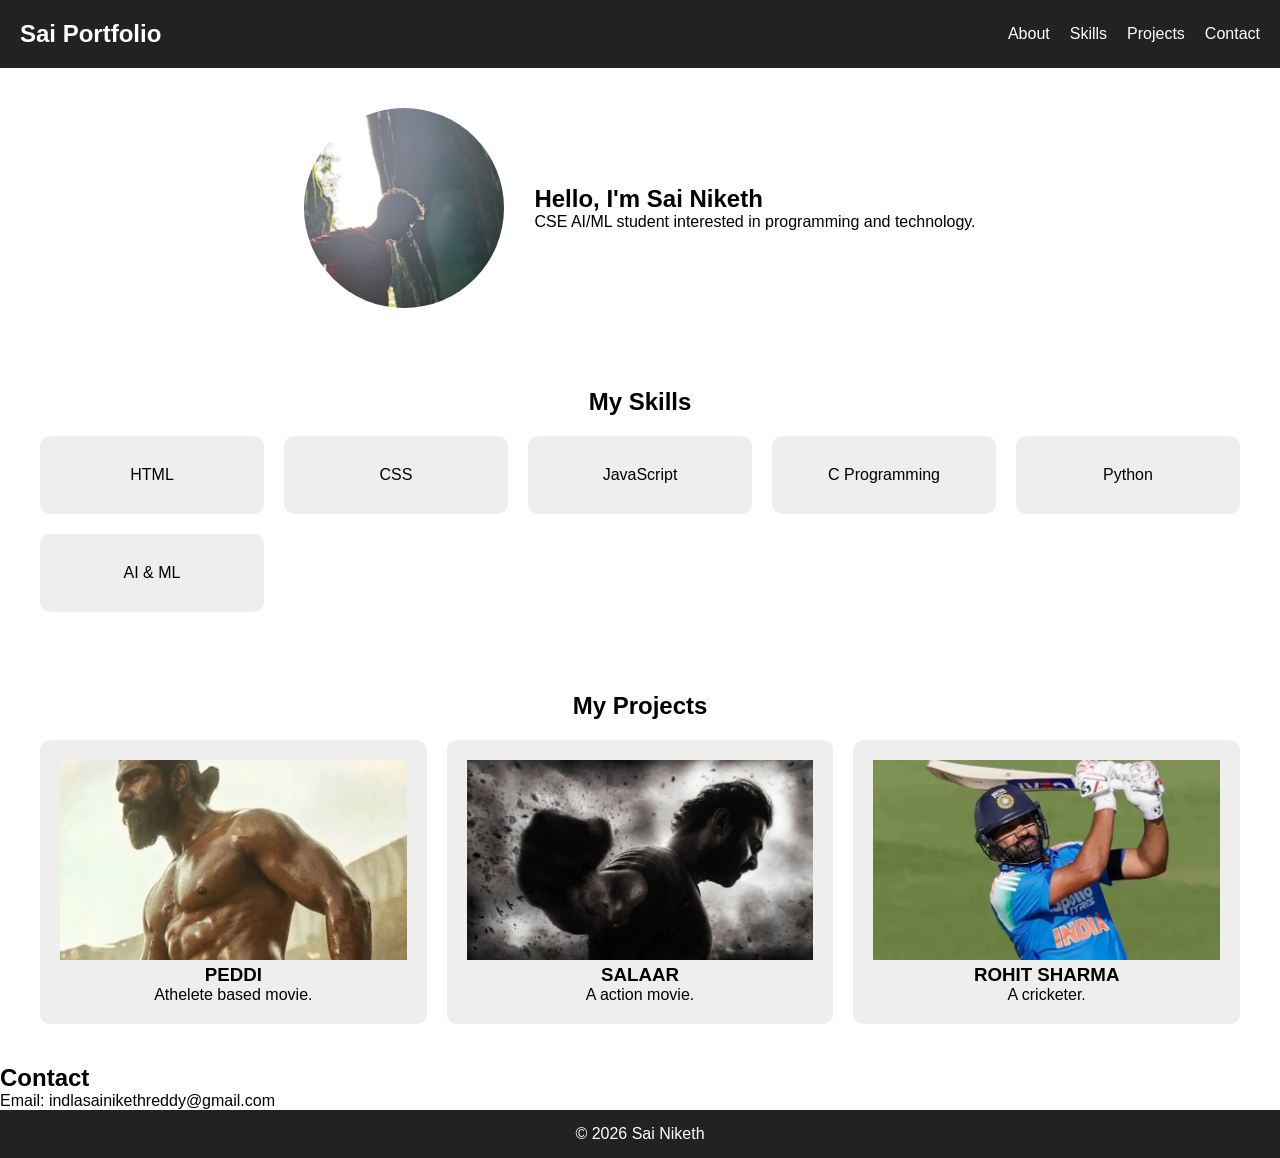
<file: index.html>
<!DOCTYPE html>
<html>

<head>
    <title>Sai Niketh Portfolio</title>
    <link rel="stylesheet" href="style.css">
</head>

<body>

<header>

    <nav>
        <h2>Sai Portfolio</h2>

        <ul>
            <li><a href="#about">About</a></li>
            <li><a href="#skills">Skills</a></li>
            <li><a href="#projects">Projects</a></li>
            <li><a href="#contact">Contact</a></li>
        </ul>

    </nav>

</header>


<section id="about">

    <img src="Sai Niketh.jpeg">

    <div>
        <h1>Hello, I'm Sai Niketh</h1>

        <p>
            CSE AI/ML student interested in programming
            and technology.
        </p>
    </div>

</section>



<section id="skills">

<h2>My Skills</h2>

<div class="skills-container">

    <div>HTML</div>
    <div>CSS</div>
    <div>JavaScript</div>
    <div>C Programming</div>
    <div>Python</div>
    <div>AI & ML</div>

</div>

</section>




<section id="projects">

<h2>My Projects</h2>

<div class="projects-container">


<div class="card">

<img src="project1.jpeg">

<h3>PEDDI</h3>

<p>
Athelete based movie.
</p>

</div>



<div class="card">

<img src="project2.jpeg">

<h3>SALAAR</h3>

<p>
A action movie.
</p>

</div>




<div class="card">

<img src="project3.jpeg">

<h3>ROHIT SHARMA</h3>

<p>
A cricketer.
</p>

</div>


</div>

</section>



<section id="contact">

<h2>Contact</h2>

<p>Email: indlasainikethreddy@gmail.com</p>

</section>



<footer>

<p>© 2026 Sai Niketh</p>

</footer>


</body>

</html>
</file>
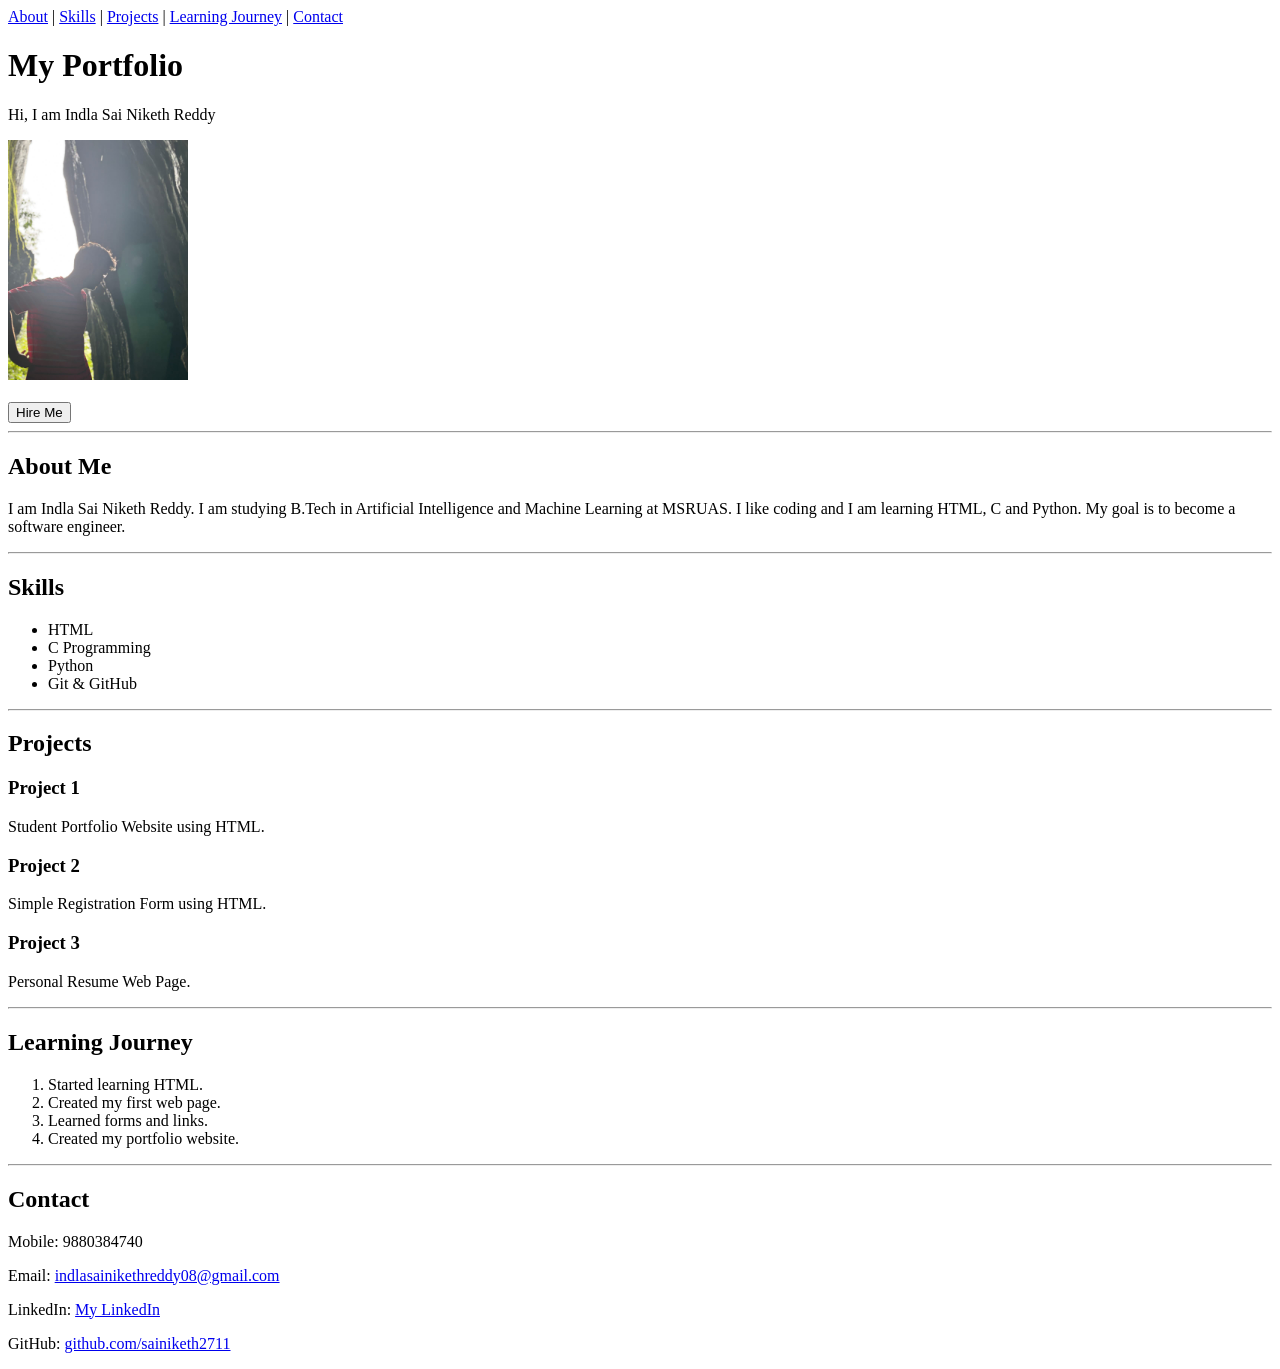
<file: assignment1.html>
<!DOCTYPE html>
<html lang="en">
<head>
    <meta charset="UTF-8">
    <meta name="viewport" content="width=device-width, initial-scale=1.0">
    <title>Sai Niketh Portfolio</title>
</head>

<body>

<header>

<nav>
    <a href="#about">About</a> |
    <a href="#skills">Skills</a> |
    <a href="#projects">Projects</a> |
    <a href="#learning">Learning Journey</a> |
    <a href="#contact">Contact</a>
</nav>

<h1>My Portfolio</h1>

<p>Hi, I am Indla Sai Niketh Reddy</p>

<img src="Sai Niketh.jpeg" alt="My Photo" width="180">

<br><br>

<button>Hire Me</button>

</header>

<hr>

<section id="about">

<h2>About Me</h2>

<p>
I am Indla Sai Niketh Reddy. I am studying B.Tech in Artificial Intelligence
and Machine Learning at MSRUAS. I like coding and I am learning HTML, C and Python.
My goal is to become a software engineer.
</p>

</section>

<hr>

<section id="skills">

<h2>Skills</h2>

<ul>
    <li>HTML</li>
    <li>C Programming</li>
    <li>Python</li>
    <li>Git & GitHub</li>
</ul>

</section>

<hr>

<section id="projects">

<h2>Projects</h2>

<h3>Project 1</h3>
<p>Student Portfolio Website using HTML.</p>

<h3>Project 2</h3>
<p>Simple Registration Form using HTML.</p>

<h3>Project 3</h3>
<p>Personal Resume Web Page.</p>

</section>

<hr>

<section id="learning">

<h2>Learning Journey</h2>

<ol>
    <li>Started learning HTML.</li>
    <li>Created my first web page.</li>
    <li>Learned forms and links.</li>
    <li>Created my portfolio website.</li>
</ol>

</section>

<hr>

<section id="contact">

<h2>Contact</h2>

<p>Mobile: 9880384740</p>

<p>Email:
<a href="mailto:indlasainikethreddy08@gmail.com">
indlasainikethreddy08@gmail.com
</a>
</p>

<p>LinkedIn:
<a href="https://www.linkedin.com/in/indla-sai-niketh-reddy-122530411">
My LinkedIn
</a>
</p>

<p>GitHub:
<a href="https://github.com/sainiketh2711">
github.com/sainiketh2711
</a>
</p>

</section>

</body>
</html>
</file>
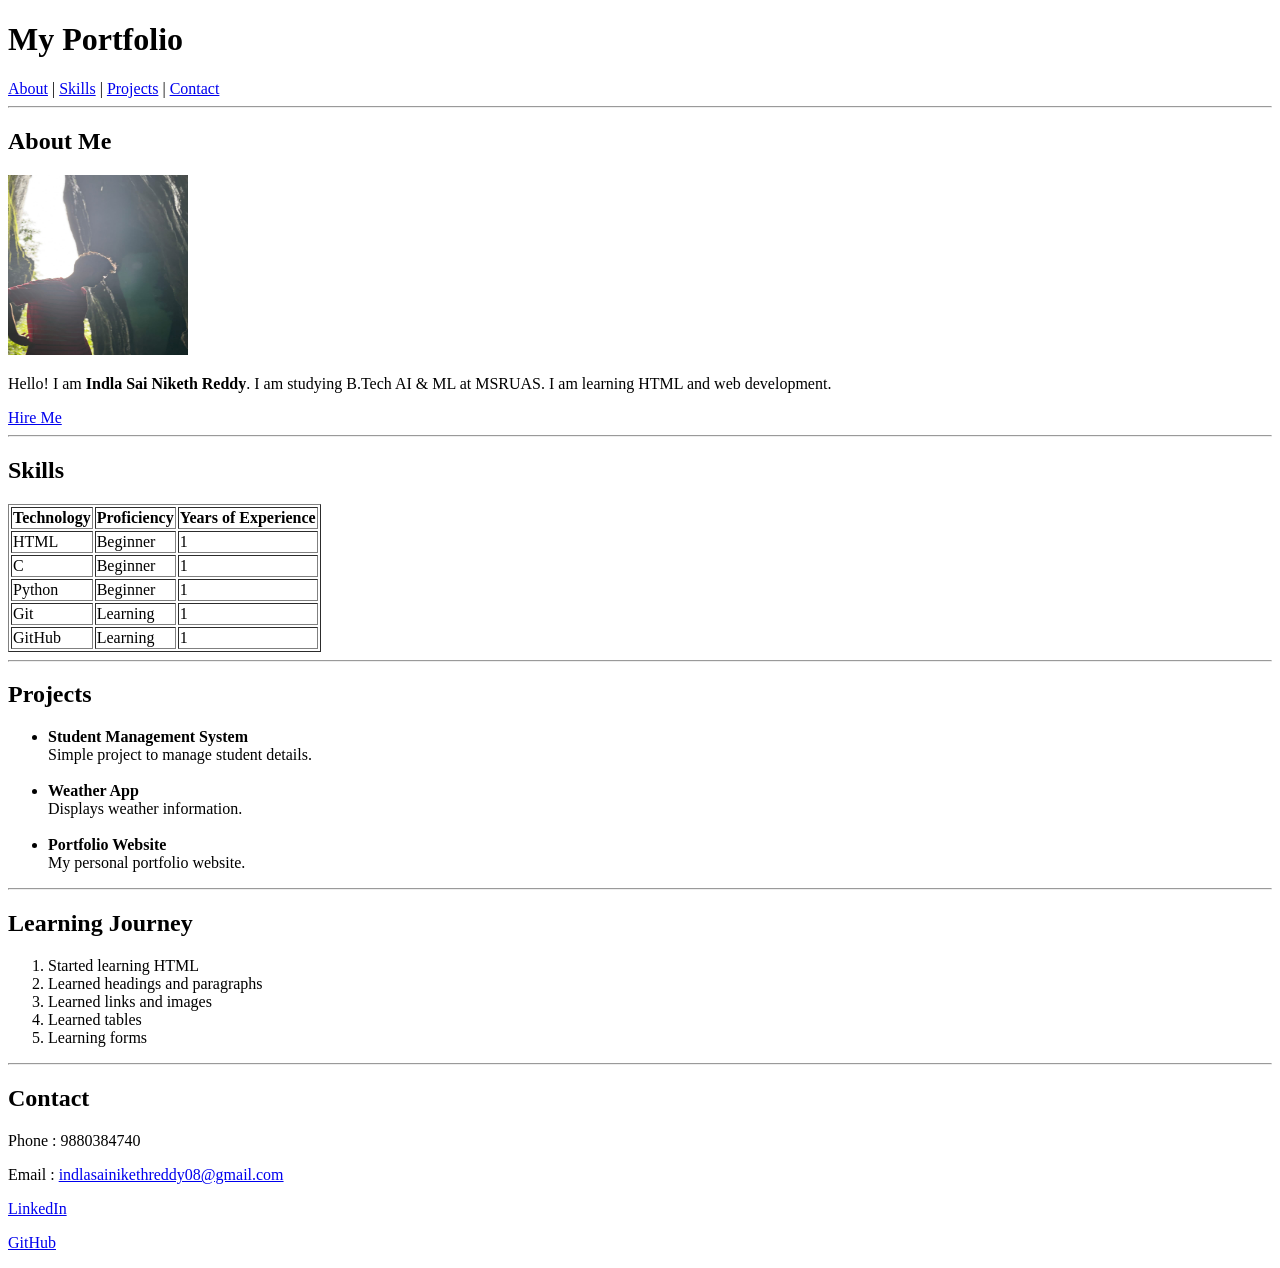
<file: assignment2.html>
<!DOCTYPE html>
<html lang="en">
<head>
    <meta charset="UTF-8">
    <meta name="viewport" content="width=device-width, initial-scale=1.0">
    <title>My Portfolio</title>
</head>

<body>

<header>

<h1>My Portfolio</h1>

<nav>
    <a href="#about">About</a> |
    <a href="#skills">Skills</a> |
    <a href="#projects">Projects</a> |
    <a href="#contact">Contact</a>
</nav>

</header>

<hr>

<section id="about">

<h2>About Me</h2>

<img src="Sai Niketh.jpeg" width="180" height="180">

<p>
Hello! I am <b>Indla Sai Niketh Reddy</b>.
I am studying B.Tech AI & ML at MSRUAS.
I am learning HTML and web development.
</p>

<a href="#contact">Hire Me</a>

</section>

<hr>

<section id="skills">

<h2>Skills</h2>

<table border="1">

<tr>
<th>Technology</th>
<th>Proficiency</th>
<th>Years of Experience</th>
</tr>

<tr>
<td>HTML</td>
<td>Beginner</td>
<td>1</td>
</tr>

<tr>
<td>C</td>
<td>Beginner</td>
<td>1</td>
</tr>

<tr>
<td>Python</td>
<td>Beginner</td>
<td>1</td>
</tr>

<tr>
<td>Git</td>
<td>Learning</td>
<td>1</td>
</tr>

<tr>
<td>GitHub</td>
<td>Learning</td>
<td>1</td>
</tr>

</table>

</section>

<hr>

<section id="projects">

<h2>Projects</h2>

<ul>

<li>
<b>Student Management System</b><br>
Simple project to manage student details.
</li>

<br>

<li>
<b>Weather App</b><br>
Displays weather information.
</li>

<br>

<li>
<b>Portfolio Website</b><br>
My personal portfolio website.
</li>

</ul>

</section>

<hr>

<section>

<h2>Learning Journey</h2>

<ol>
<li>Started learning HTML</li>
<li>Learned headings and paragraphs</li>
<li>Learned links and images</li>
<li>Learned tables</li>
<li>Learning forms</li>
</ol>

</section>

<hr>

<section id="contact">

<h2>Contact</h2>

<p>Phone : 9880384740</p>

<p>Email :
<a href="mailto:indlasainikethreddy08@gmail.com">
indlasainikethreddy08@gmail.com
</a>
</p>

<p>
<a href="https://www.linkedin.com/in/indla-sai-niketh-reddy-122530411" target="_blank">
LinkedIn
</a>
</p>

<p>
<a href="https://github.com/sainiketh2711" target="_blank">
GitHub
</a>
</p>

</section>

</body>
</html>
</file>
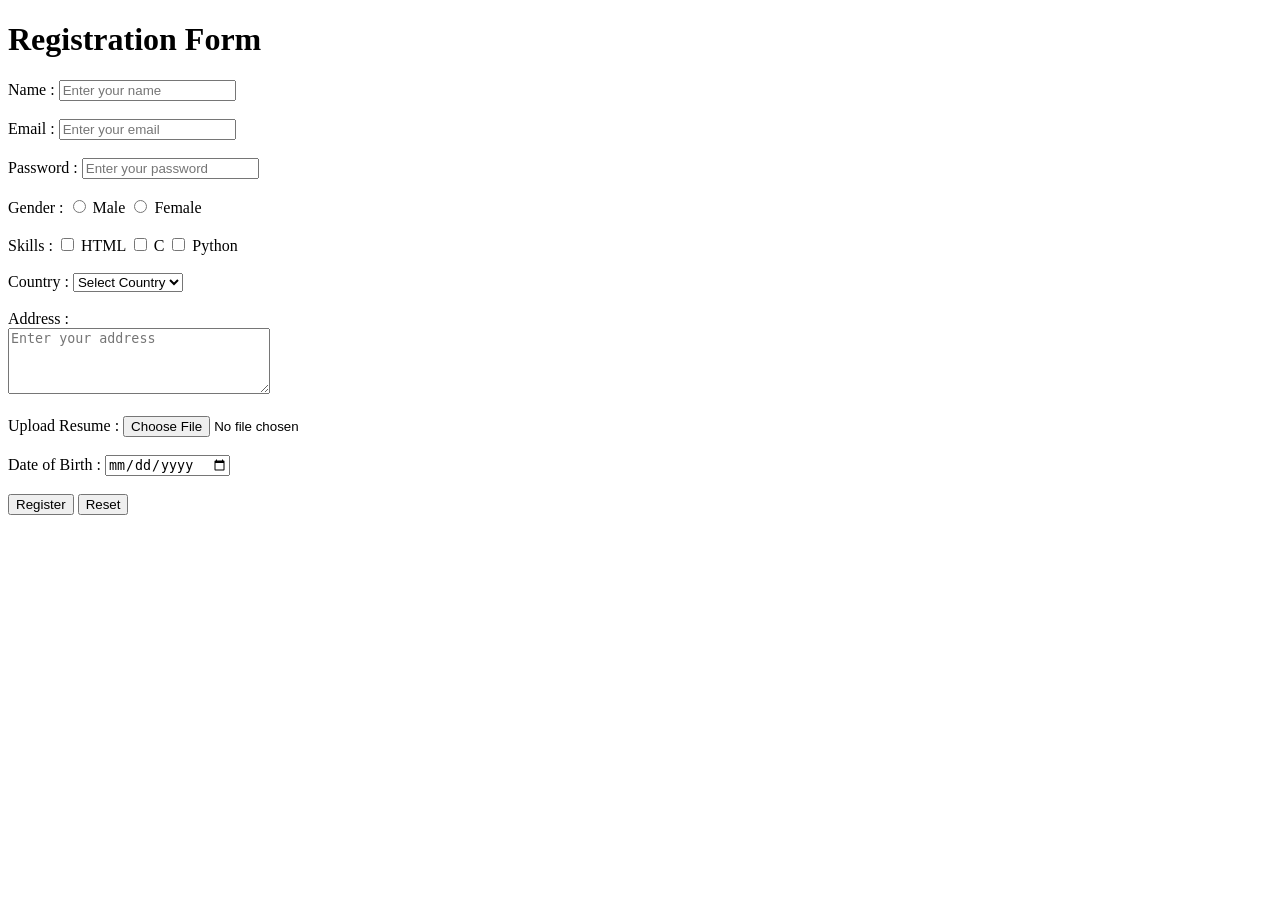
<file: assignment21.html>
<!DOCTYPE html>
<html lang="en">

<head>
    <meta charset="UTF-8">
    <meta name="viewport" content="width=device-width, initial-scale=1.0">
    <title>Registration Form</title>
</head>

<body>

<h1>Registration Form</h1>

<form>

<label>Name :</label>
<input type="text" placeholder="Enter your name">
<br><br>

<label>Email :</label>
<input type="email" placeholder="Enter your email">
<br><br>

<label>Password :</label>
<input type="password" placeholder="Enter your password">
<br><br>

<label>Gender :</label>

<input type="radio" name="gender"> Male
<input type="radio" name="gender"> Female

<br><br>

<label>Skills :</label>

<input type="checkbox"> HTML
<input type="checkbox"> C
<input type="checkbox"> Python

<br><br>

<label>Country :</label>

<select>
    <option>Select Country</option>
    <option>India</option>
    <option>USA</option>
    <option>UK</option>
</select>

<br><br>

<label>Address :</label>
<br>
<textarea rows="4" cols="30" placeholder="Enter your address"></textarea>

<br><br>

<label>Upload Resume :</label>
<input type="file">

<br><br>

<label>Date of Birth :</label>
<input type="date">

<br><br>

<input type="submit" value="Register">
<input type="reset" value="Reset">

</form>

</body>

</html>
</file>
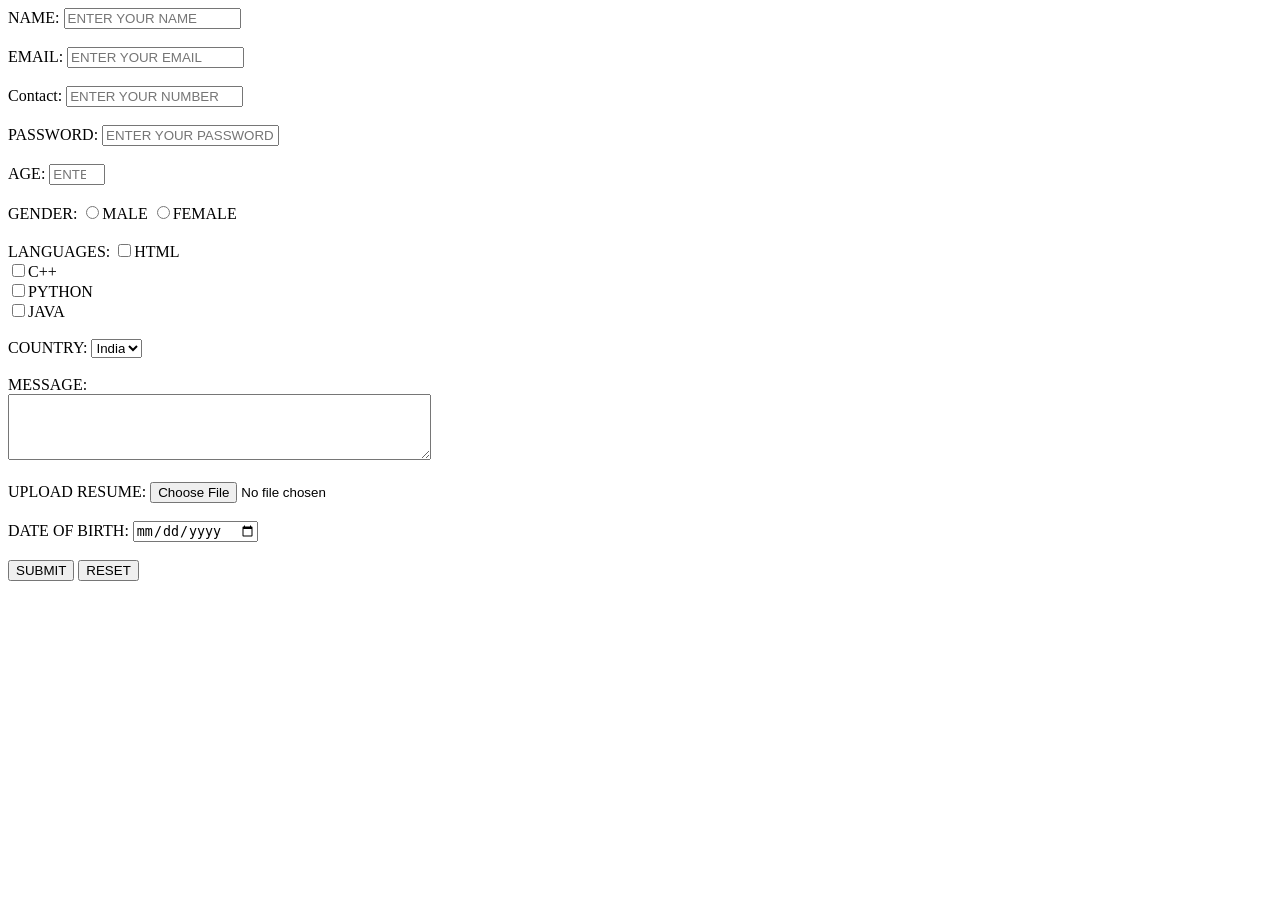
<file: hitler.html>
<!DOCTYPE html>
<html lang="en">
<head>
    <meta charset="UTF-8">
    <meta name="viewport" content="width=device-width, initial-scale=1.0">
    <title>Document</title>
</head>
<body>
    <form action="">
        <label for="fullname">NAME:</label>
        <input type="text" placeholder="ENTER YOUR NAME" name="fullname" id="fullname" required><br><br>

        <label for="email">EMAIL:</label>
        <input type="email" placeholder="ENTER YOUR EMAIL" name="email" id="email"><br><br>

        <label for="ph number">Contact:</label>
        <input type="number" placeholder="ENTER YOUR NUMBER" maxlength="10" name="ph number" id=""><br><br>

        <!-- password-->
        <label for="psw">PASSWORD:</label>
        <input type="password" placeholder="ENTER YOUR PASSWORD" minlength="8" name="psw" id="psw"><br><br>
        
        <!-- number input-->
        <label for="age">AGE:</label>
        <input type="number" placeholder="ENTER YOUR AGE" min="18" max="120" name="age" id="age"><br><br>  

        <!-- radio buttons-->
        <label for="gender">GENDER:</label>
        <input type="radio" name="gender" value="male" id="male">MALE   
        <input type="radio" name="gender" value="female" id="female">FEMALE <br><br>

        <!-- checkbox-->
        <label for="languages">LANGUAGES:</label>
        <input type="checkbox" name="languages" value="HTML" id="HTML">HTML<br>
        <input type="checkbox" name="languages" value="C++" id="C++">C++<br>
        <input type="checkbox" name="languages" value="PYTHON" id="PYTHON">PYTHON<br>
        <input type="checkbox" name="languages" value="JAVA" id="JAVA">JAVA <br><br>

        <!-- dropdown -->
        <label for="country">COUNTRY:</label>
        <select name="country" id="country">
            <option value="india">India</option>
            <option value="usa">USA</option>
            <option value="uk">UK</option>
        </select><br><br>

        <!-- text area -->
        <label for="message">MESSAGE:</label><br>
        <textarea name="message" id="message" rows="4" cols="50"></textarea><br><br>

        <!-- file upload -->
        <label for="resume">UPLOAD RESUME:</label>
        <input type="file" name="resume" id="resume"><br><br>

        <!-- date picker -->
        <label for="dob">DATE OF BIRTH:</label>
        <input type="date" name="dob" id="dob"><br><br>

        <!-- button-->
        <button type="submit" value="SUBMIT">SUBMIT</button>
        <button type="reset" value="RESET">RESET</button>
    </form>
</body>
</html>
</file>
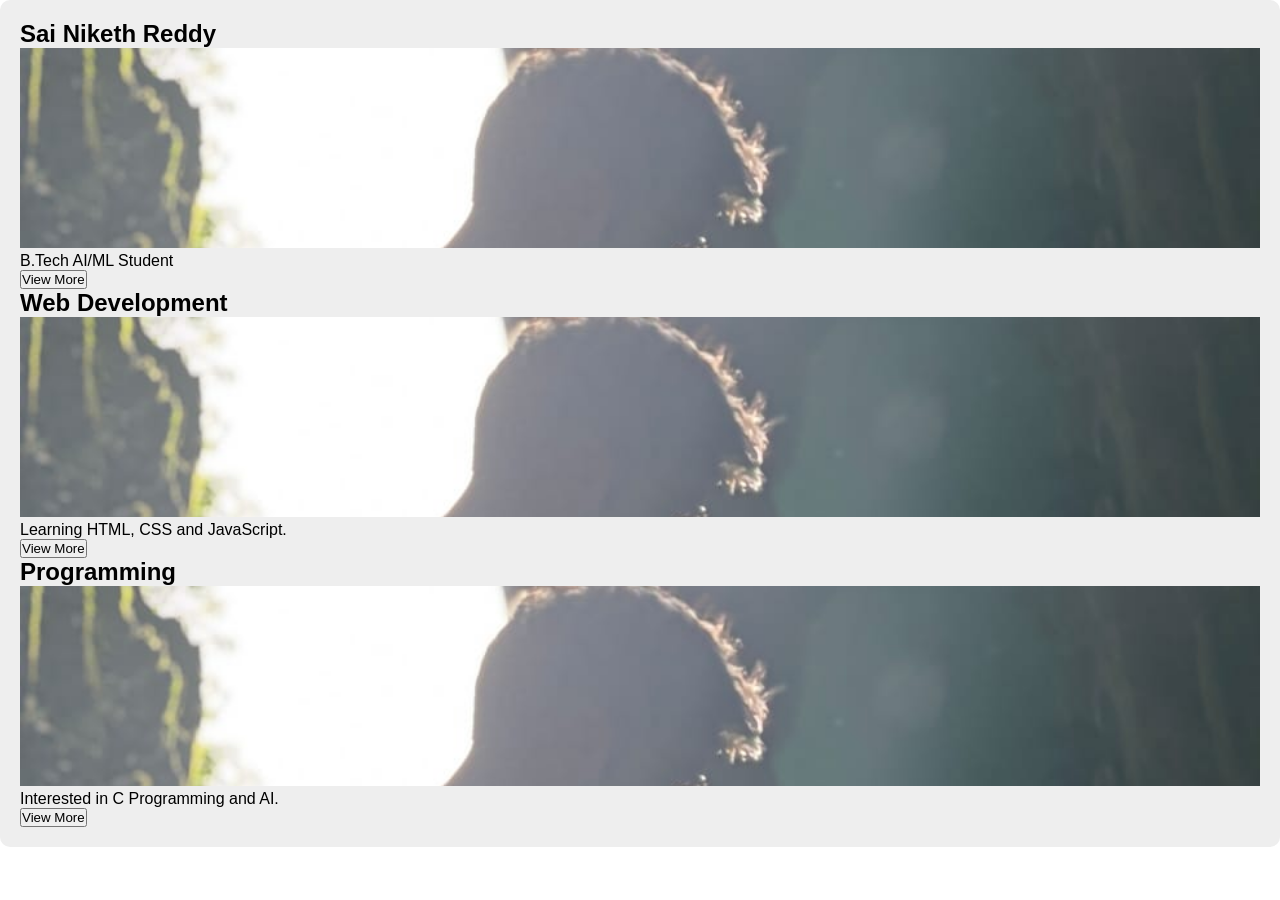
<file: iindex.html>
<!DOCTYPE html>
<html lang="en">
<head>
    <meta charset="UTF-8">
    <meta name="viewport" content="width=device-width, initial-scale=1.0">
    <title>Flex Card</title>
    <link rel="stylesheet" href="style.css">
</head>

<body>

    <div class="card">

        <div class="box">
            <h2>Sai Niketh Reddy</h2>

            <img src="Sai Niketh.jpeg" alt="Sai Niketh Reddy" width="250">

            <p>B.Tech AI/ML Student</p>

            <button>View More</button>
        </div>

        <div class="box">
            <h2>Web Development</h2>

            <img src="Sai Niketh.jpeg" alt="Web Development" width="250">

            <p>Learning HTML, CSS and JavaScript.</p>

            <button>View More</button>
        </div>

        <div class="box">
            <h2>Programming</h2>

            <img src="Sai Niketh.jpeg" alt="Programming" width="250">

            <p>Interested in C Programming and AI.</p>

            <button>View More</button>
        </div>

    </div>

</body>
</html>
</file>
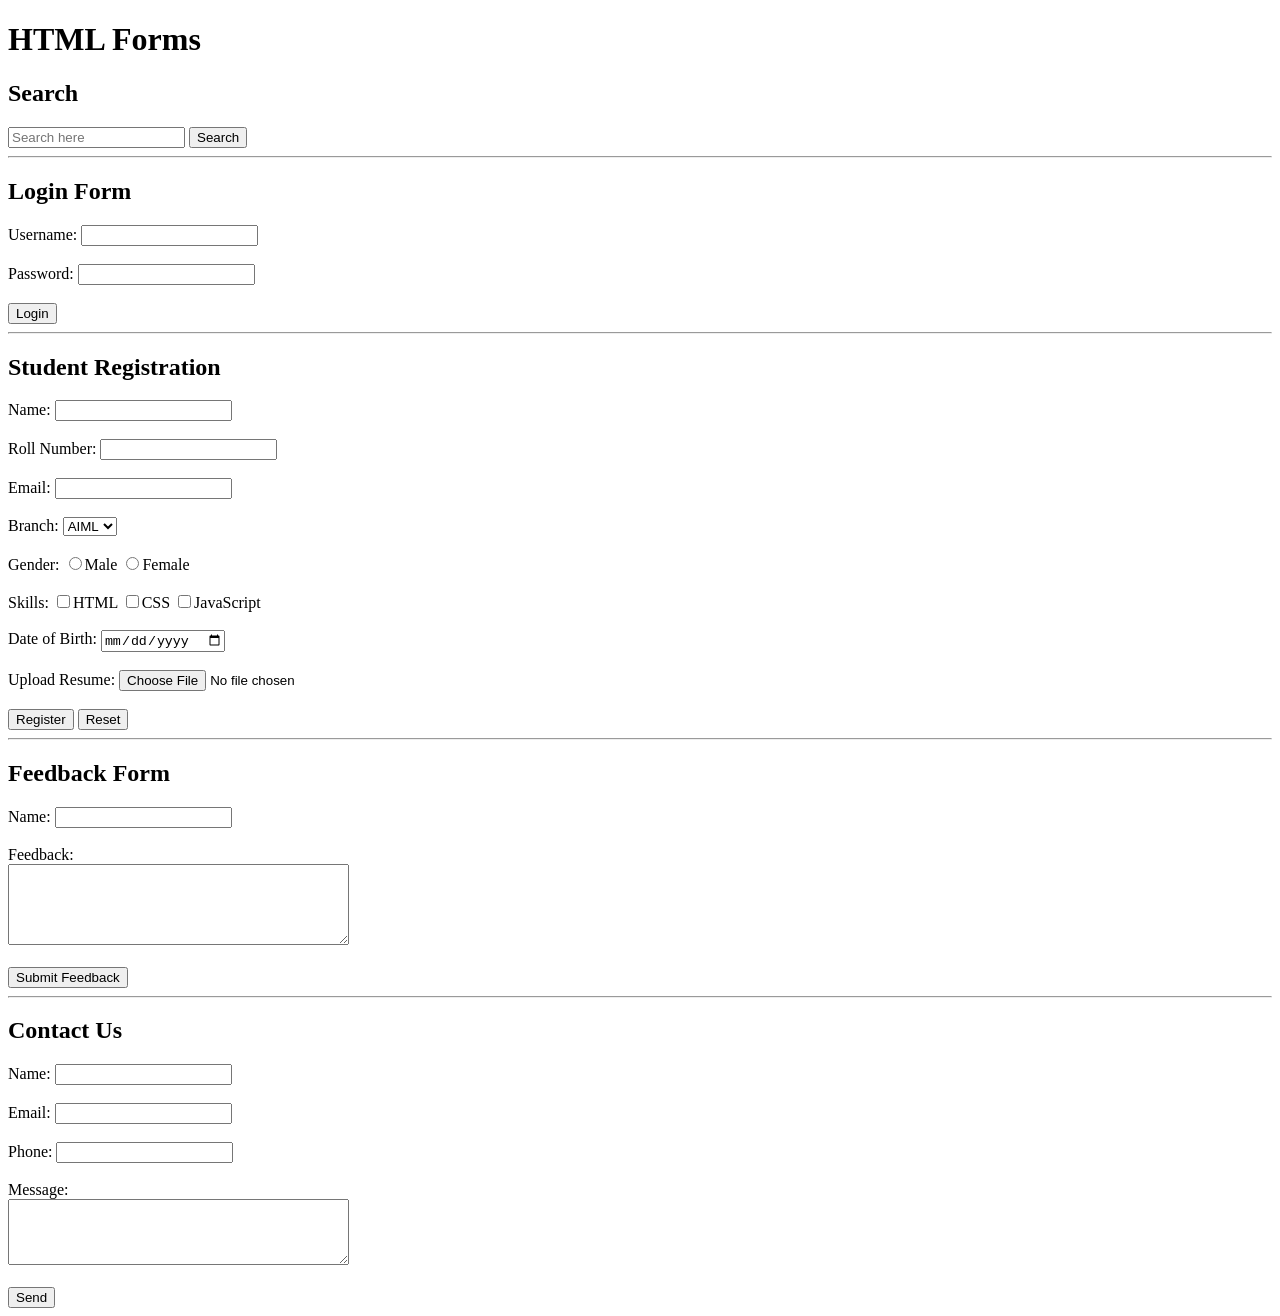
<file: modi.html>
<!DOCTYPE html>
<html lang="en">
<head>
    <meta charset="UTF-8">
    <title>All HTML Forms</title>
</head>
<body>

    <h1>HTML Forms</h1>

    <!-- Search Bar -->
    <h2>Search</h2>
    <input type="search" placeholder="Search here">
    <button>Search</button>

    <hr>

    <!-- Login Form -->
    <h2>Login Form</h2>
    <form>
        Username:
        <input type="text"><br><br>

        Password:
        <input type="password"><br><br>

        <button type="submit">Login</button>
    </form>

    <hr>

    <!-- Student Registration -->
    <h2>Student Registration</h2>
    <form>
        Name:
        <input type="text"><br><br>

        Roll Number:
        <input type="number"><br><br>

        Email:
        <input type="email"><br><br>

        Branch:
        <select>
            <option>AIML</option>
            <option>CSE</option>
            <option>ECE</option>
            <option>EEE</option>
        </select><br><br>

        Gender:
        <input type="radio" name="gender">Male
        <input type="radio" name="gender">Female<br><br>

        Skills:
        <input type="checkbox">HTML
        <input type="checkbox">CSS
        <input type="checkbox">JavaScript<br><br>

        Date of Birth:
        <input type="date"><br><br>

        Upload Resume:
        <input type="file"><br><br>

        <button type="submit">Register</button>
        <button type="reset">Reset</button>
    </form>

    <hr>

    <!-- Feedback Form -->
    <h2>Feedback Form</h2>
    <form>
        Name:
        <input type="text"><br><br>

        Feedback:<br>
        <textarea rows="5" cols="40"></textarea><br><br>

        <button type="submit">Submit Feedback</button>
    </form>

    <hr>

    <!-- Contact Form -->
    <h2>Contact Us</h2>
    <form>
        Name:
        <input type="text"><br><br>

        Email:
        <input type="email"><br><br>

        Phone:
        <input type="tel"><br><br>

        Message:<br>
        <textarea rows="4" cols="40"></textarea><br><br>

        <button type="submit">Send</button>
    </form>

</body>
</html>
</file>
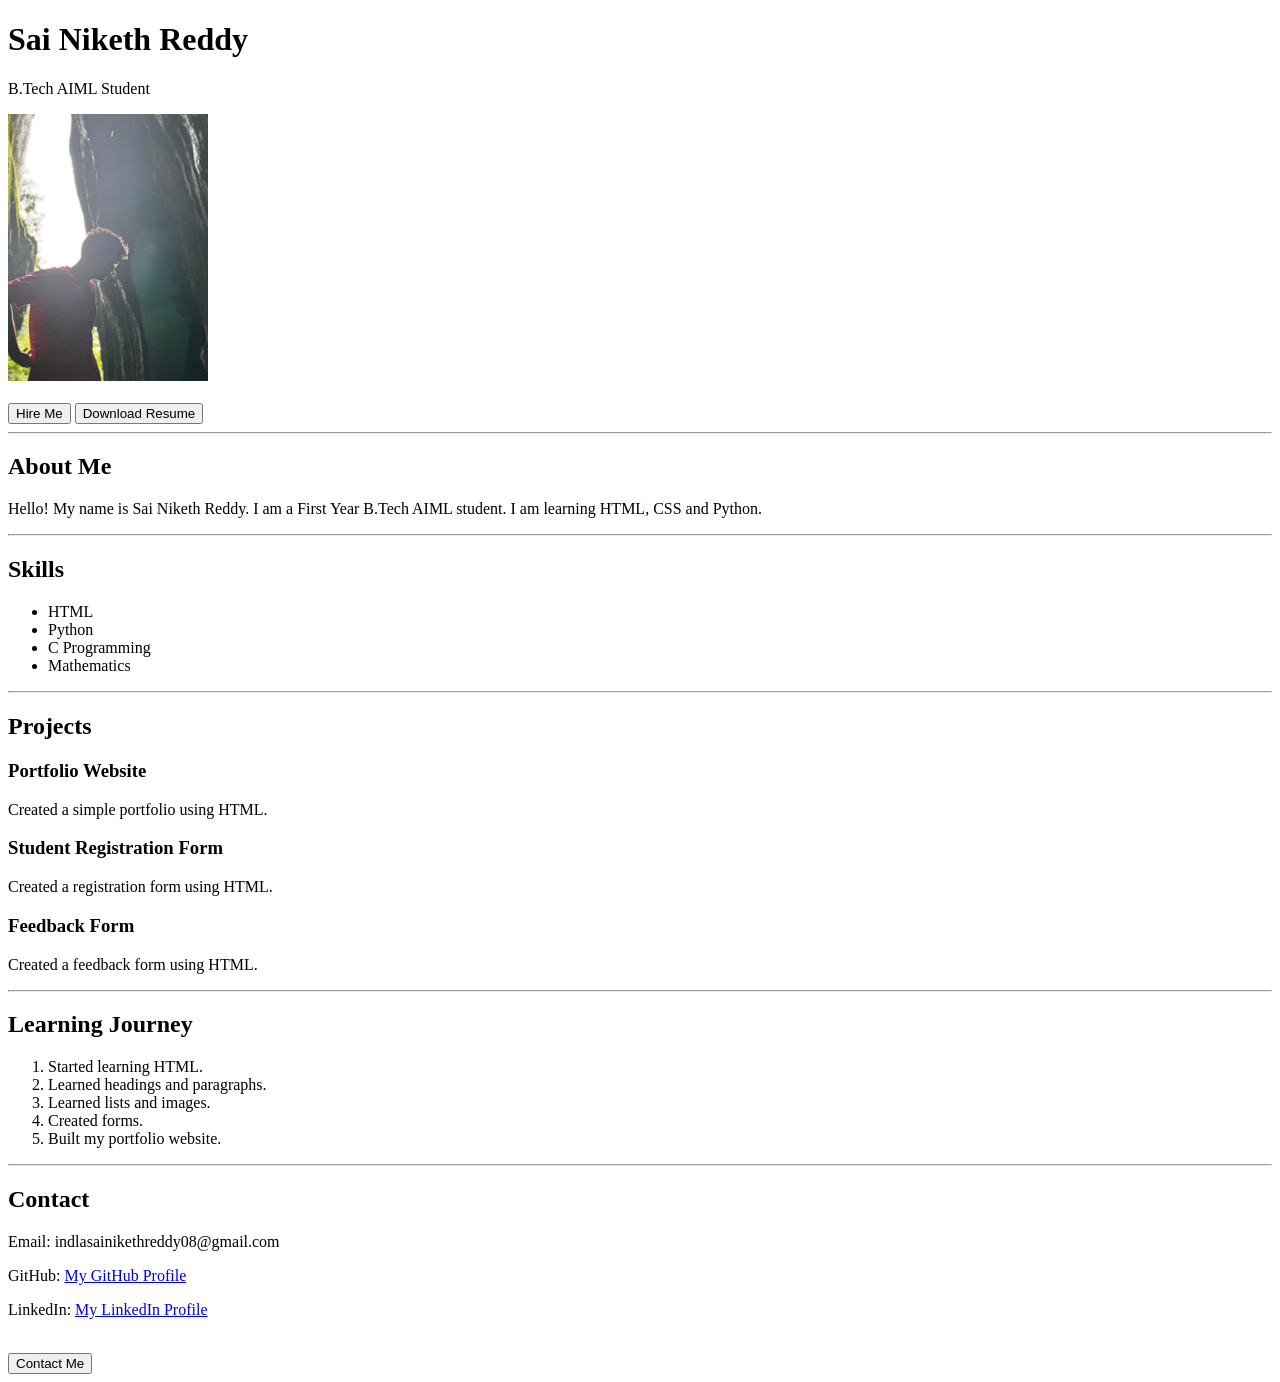
<file: portfolio.html>
<!DOCTYPE html>
<html>
<head>
    <title>Sai Niketh Portfolio</title>
</head>

<body>

    <h1>Sai Niketh Reddy</h1>
    <p>B.Tech AIML Student</p>

    <!-- My Photo -->
    <img src="Sai Niketh.jpeg" width="200" alt="My Photo">

    <br><br>

    <!-- Buttons -->
    <button>Hire Me</button>
    <button>Download Resume</button>

    <hr>

    <!-- About Me -->
    <h2>About Me</h2>
    <p>
        Hello! My name is Sai Niketh Reddy.
        I am a First Year B.Tech AIML student.
        I am learning HTML, CSS and Python.
    </p>

    <hr>

    <!-- Skills -->
    <h2>Skills</h2>

    <ul>
        <li>HTML</li>
        <li>Python</li>
        <li>C Programming</li>
        <li>Mathematics</li>
    </ul>

    <hr>

    <!-- Projects -->
    <h2>Projects</h2>

    <h3>Portfolio Website</h3>
    <p>Created a simple portfolio using HTML.</p>

    <h3>Student Registration Form</h3>
    <p>Created a registration form using HTML.</p>

    <h3>Feedback Form</h3>
    <p>Created a feedback form using HTML.</p>

    <hr>

    <!-- Learning Journey -->
    <h2>Learning Journey</h2>

    <ol>
        <li>Started learning HTML.</li>
        <li>Learned headings and paragraphs.</li>
        <li>Learned lists and images.</li>
        <li>Created forms.</li>
        <li>Built my portfolio website.</li>
    </ol>

    <hr>

    <!-- Contact -->
    <h2>Contact</h2>

    <p>Email: indlasainikethreddy08@gmail.com</p>

    <p>
        GitHub:
        <a href="https://github.com/sainiketh2711" target="_blank">
            My GitHub Profile
        </a>
    </p>

    <p>
        LinkedIn:
        <a href="https://www.linkedin.com/in/indla-sai-niketh-reddy-122530411" target="_blank">
            My LinkedIn Profile
        </a>
    </p>

    <br>

    <button>Contact Me</button>

</body>
</html>
</file>
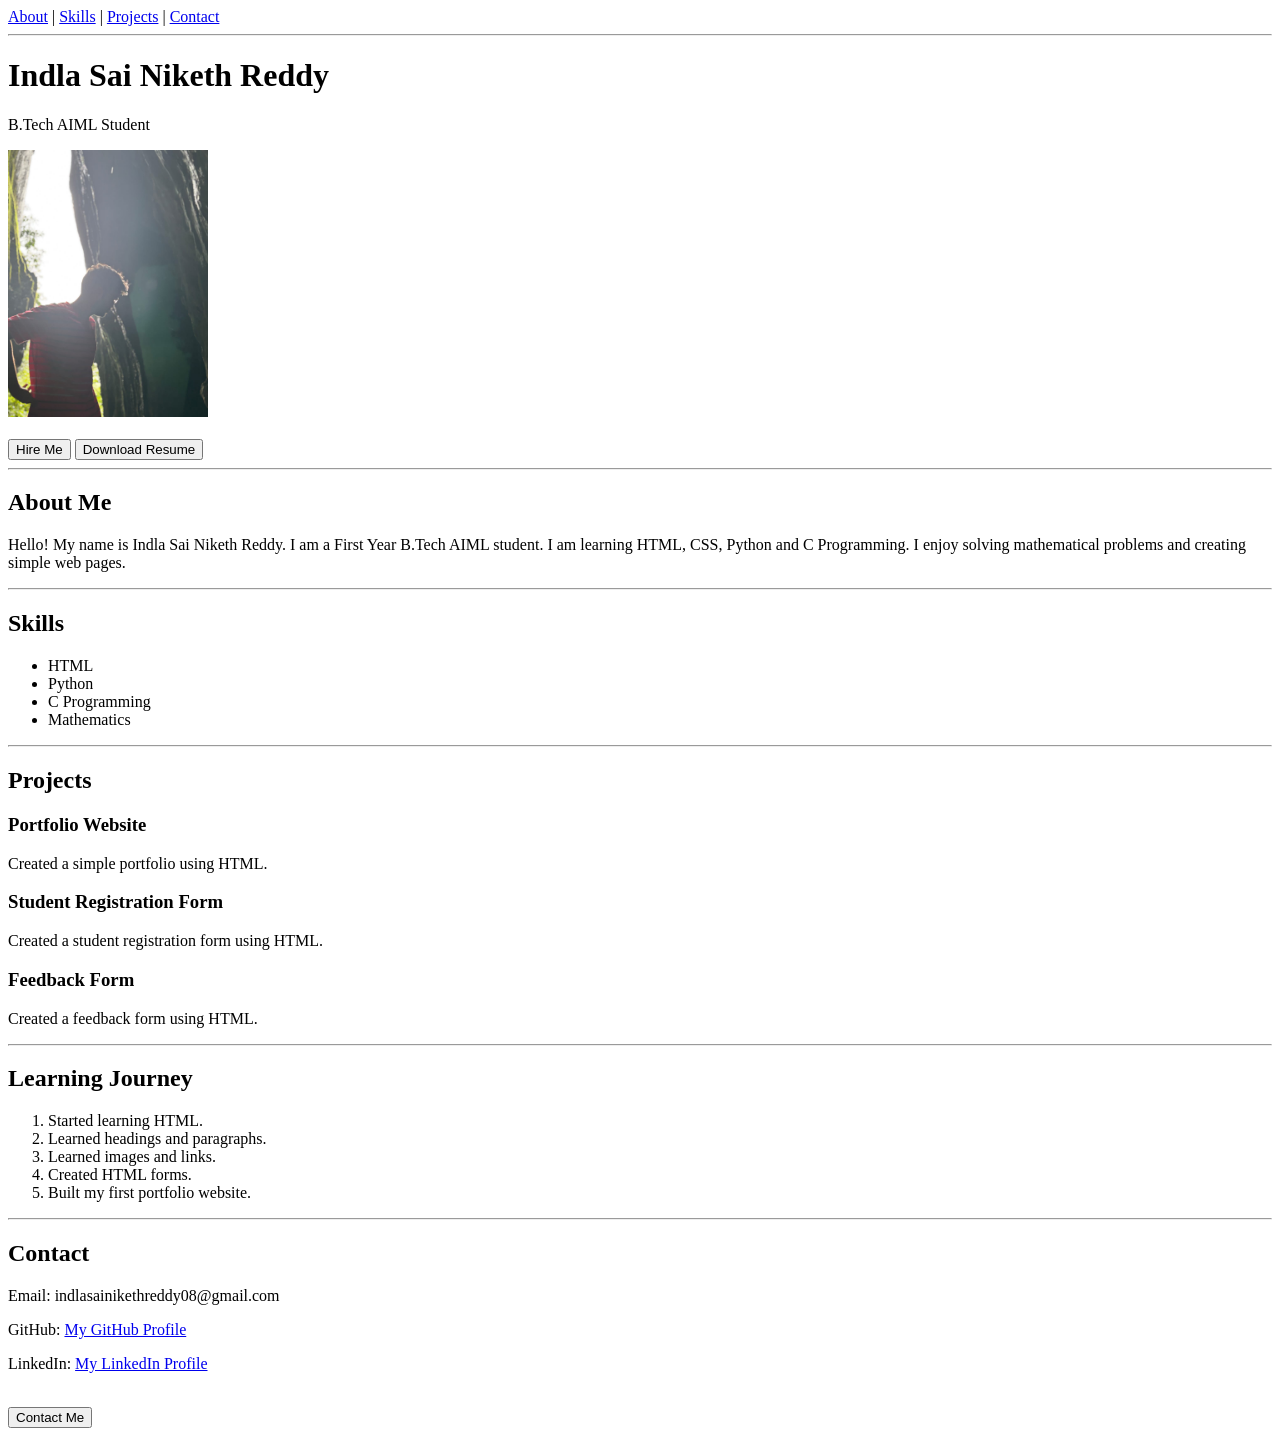
<file: portfolio1.html>
<!DOCTYPE html>
<html>
<head>
    <title>Sai Niketh Portfolio</title>
</head>
<body>

    <!-- Navigation -->
    <a href="#about">About</a> |
    <a href="#skills">Skills</a> |
    <a href="#projects">Projects</a> |
    <a href="#contact">Contact</a>

    <hr>

    <h1>Indla Sai Niketh Reddy</h1>
    <p>B.Tech AIML Student</p>

    <!-- Profile Photo -->
    <img src="Sai Niketh.jpeg" alt="My Photo" width="200">

    <br><br>

    <!-- Buttons -->
    <button>Hire Me</button>
    <button>Download Resume</button>

    <hr>

    <!-- About -->
    <h2 id="about">About Me</h2>

    <p>
        Hello! My name is Indla Sai Niketh Reddy.
        I am a First Year B.Tech AIML student.
        I am learning HTML, CSS, Python and C Programming.
        I enjoy solving mathematical problems and creating simple web pages.
    </p>

    <hr>

    <!-- Skills -->
    <h2 id="skills">Skills</h2>

    <ul>
        <li>HTML</li>
        <li>Python</li>
        <li>C Programming</li>
        <li>Mathematics</li>
    </ul>

    <hr>

    <!-- Projects -->
    <h2 id="projects">Projects</h2>

    <h3>Portfolio Website</h3>
    <p>Created a simple portfolio using HTML.</p>

    <h3>Student Registration Form</h3>
    <p>Created a student registration form using HTML.</p>

    <h3>Feedback Form</h3>
    <p>Created a feedback form using HTML.</p>

    <hr>

    <!-- Learning Journey -->
    <h2>Learning Journey</h2>

    <ol>
        <li>Started learning HTML.</li>
        <li>Learned headings and paragraphs.</li>
        <li>Learned images and links.</li>
        <li>Created HTML forms.</li>
        <li>Built my first portfolio website.</li>
    </ol>

    <hr>

    <!-- Contact -->
    <h2 id="contact">Contact</h2>

    <p>Email: indlasainikethreddy08@gmail.com</p>

    <p>
        GitHub:
        <a href="https://github.com/sainiketh2711" target="_blank">
            My GitHub Profile
        </a>
    </p>

    <p>
        LinkedIn:
        <a href="https://www.linkedin.com/in/indla-sai-niketh-reddy-122530411" target="_blank">
            My LinkedIn Profile
        </a>
    </p>

    <br>

    <button>Contact Me</button>

</body>
</html>
</file>
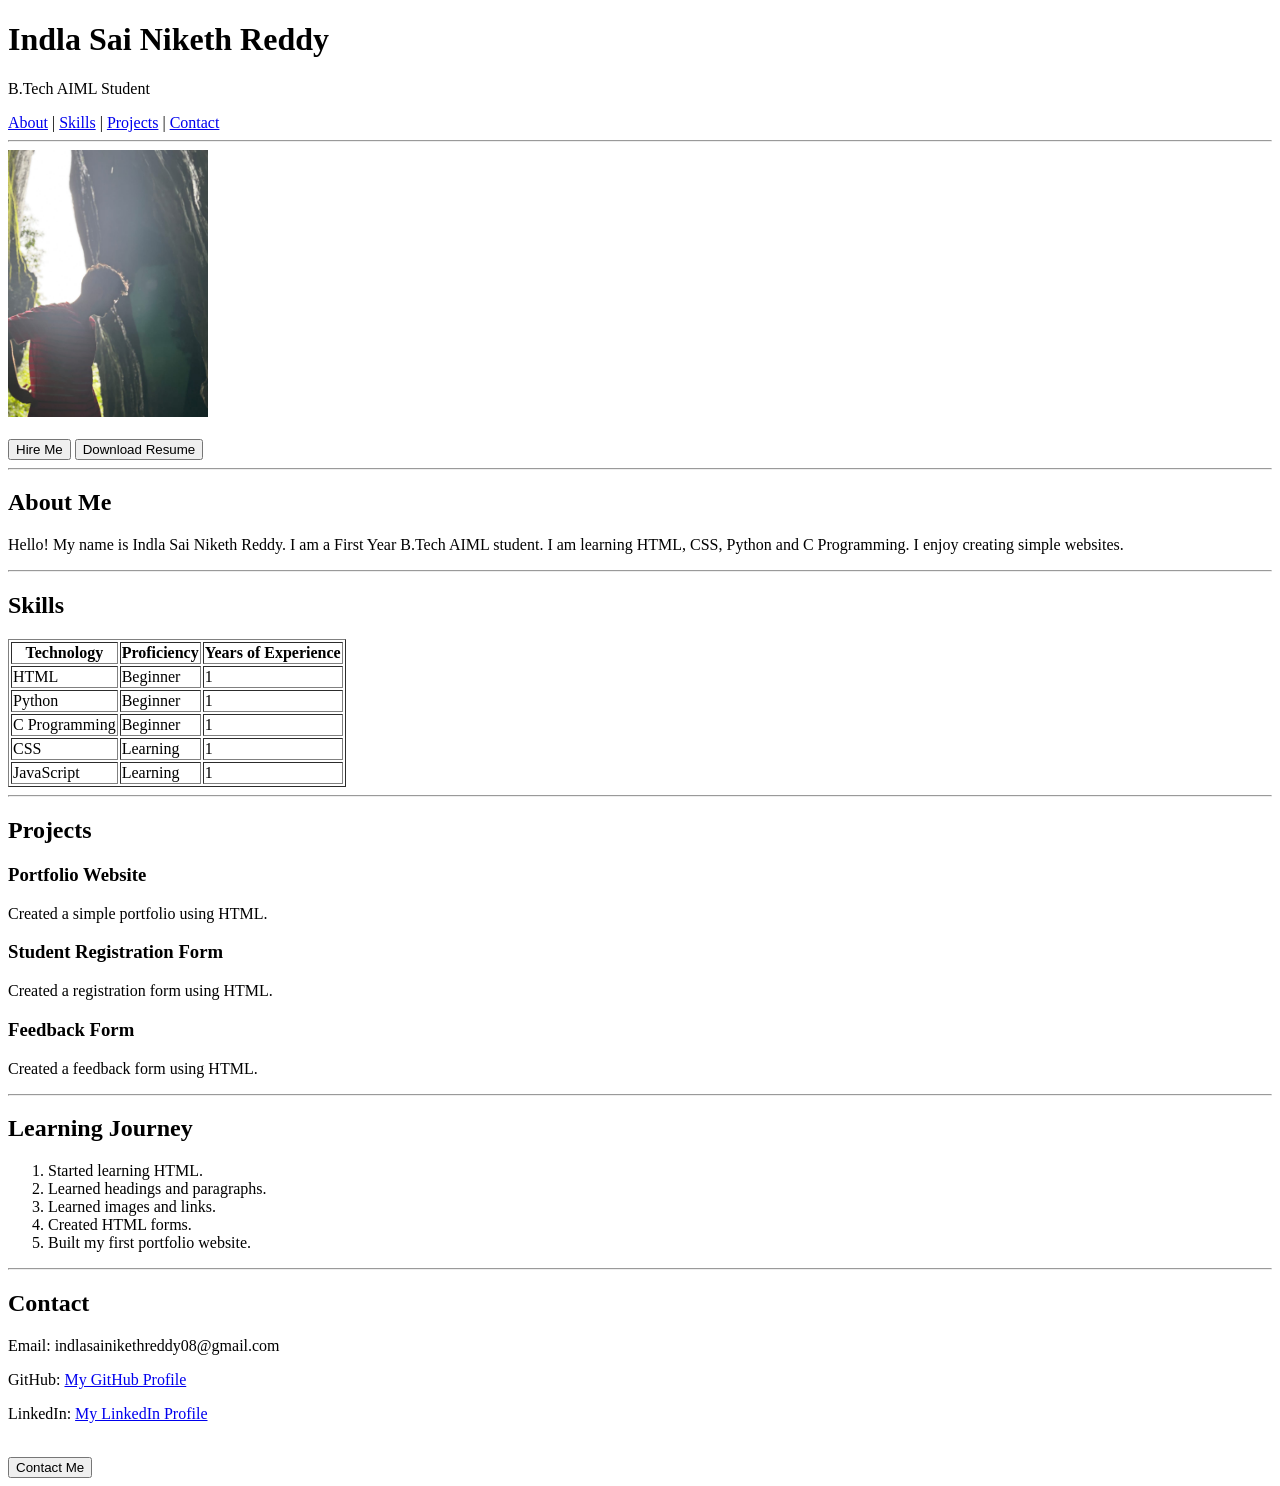
<file: portfolio2.html>
<!DOCTYPE html>
<html>
<head>
    <title>Sai Niketh Portfolio</title>
</head>

<body>

<header>

    <h1>Indla Sai Niketh Reddy</h1>
    <p>B.Tech AIML Student</p>

    <nav>
        <a href="#about">About</a> |
        <a href="#skills">Skills</a> |
        <a href="#projects">Projects</a> |
        <a href="#contact">Contact</a>
    </nav>

</header>

<hr>

<img src="Sai Niketh.jpeg" alt="My Photo" width="200">

<br><br>

<button>Hire Me</button>
<button>Download Resume</button>

<hr>

<h2 id="about">About Me</h2>

<p>
Hello! My name is Indla Sai Niketh Reddy.
I am a First Year B.Tech AIML student.
I am learning HTML, CSS, Python and C Programming.
I enjoy creating simple websites.
</p>

<hr>

<h2 id="skills">Skills</h2>

<table border="1">

<tr>
<th>Technology</th>
<th>Proficiency</th>
<th>Years of Experience</th>
</tr>

<tr>
<td>HTML</td>
<td>Beginner</td>
<td>1</td>
</tr>

<tr>
<td>Python</td>
<td>Beginner</td>
<td>1</td>
</tr>

<tr>
<td>C Programming</td>
<td>Beginner</td>
<td>1</td>
</tr>

<tr>
<td>CSS</td>
<td>Learning</td>
<td>1</td>
</tr>

<tr>
<td>JavaScript</td>
<td>Learning</td>
<td>1</td>
</tr>

</table>

<hr>

<h2 id="projects">Projects</h2>

<h3>Portfolio Website</h3>
<p>Created a simple portfolio using HTML.</p>

<h3>Student Registration Form</h3>
<p>Created a registration form using HTML.</p>

<h3>Feedback Form</h3>
<p>Created a feedback form using HTML.</p>

<hr>

<h2>Learning Journey</h2>

<ol>
<li>Started learning HTML.</li>
<li>Learned headings and paragraphs.</li>
<li>Learned images and links.</li>
<li>Created HTML forms.</li>
<li>Built my first portfolio website.</li>
</ol>

<hr>

<h2 id="contact">Contact</h2>

<p>Email: indlasainikethreddy08@gmail.com</p>

<p>
GitHub:
<a href="https://github.com/sainiketh2711">
My GitHub Profile
</a>
</p>

<p>
LinkedIn:
<a href="https://www.linkedin.com/in/indla-sai-niketh-reddy-122530411">
My LinkedIn Profile
</a>
</p>

<br>

<button>Contact Me</button>

</body>
</html>
</file>
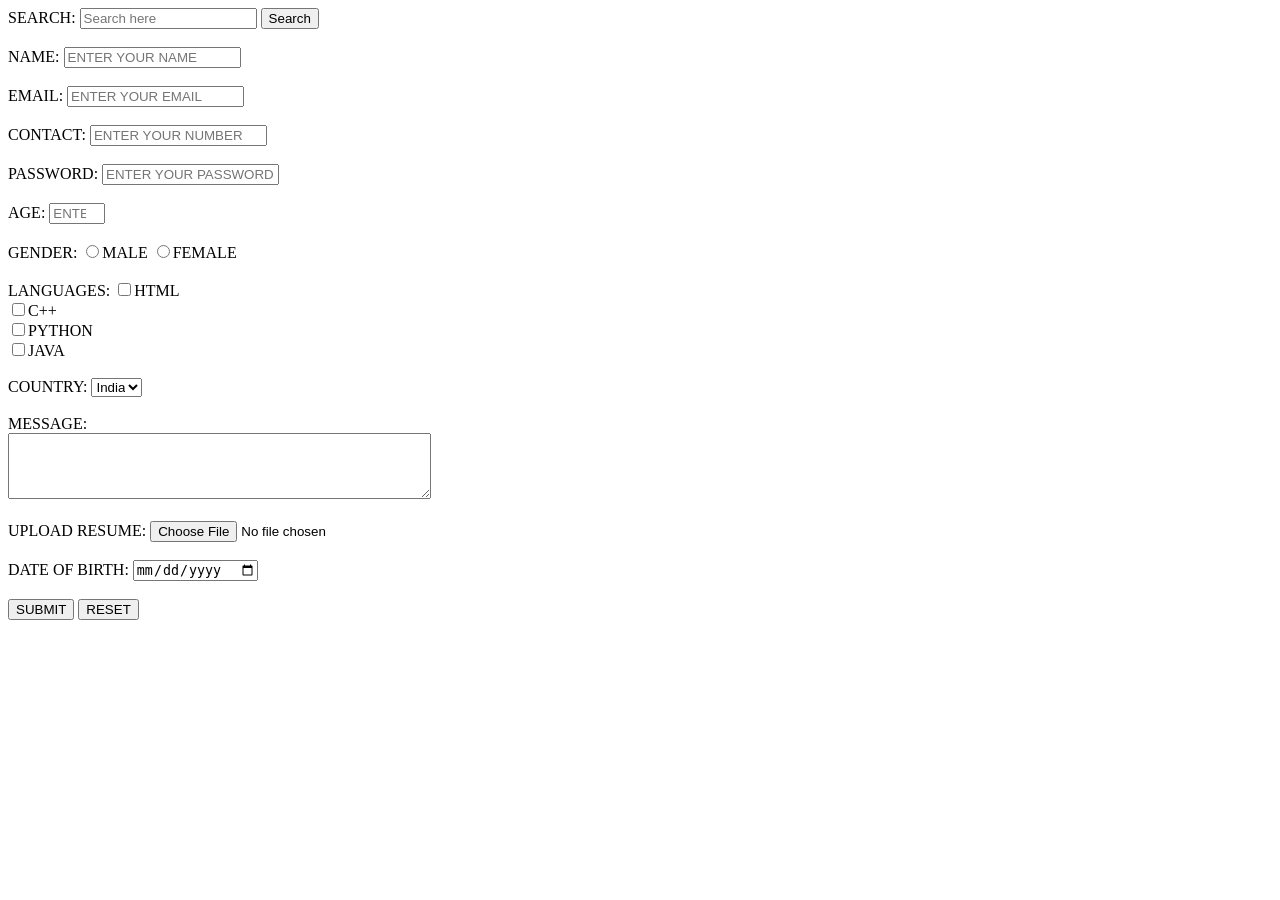
<file: stalin.html>
<!DOCTYPE html>
<html lang="en">
<head>
    <meta charset="UTF-8">
    <meta name="viewport" content="width=device-width, initial-scale=1.0">
    <title>Form with Search Bar</title>
</head>
<body>

    <!-- Search Bar -->
    <label for="search">SEARCH:</label>
    <input type="search" id="search" name="search" placeholder="Search here">
    <button type="button">Search</button>

    <br><br>

    <form action="">
        <label for="fullname">NAME:</label>
        <input type="text" placeholder="ENTER YOUR NAME" name="fullname" id="fullname" required><br><br>

        <label for="email">EMAIL:</label>
        <input type="email" placeholder="ENTER YOUR EMAIL" name="email" id="email"><br><br>

        <label for="phnumber">CONTACT:</label>
        <input type="number" placeholder="ENTER YOUR NUMBER" name="phnumber" id="phnumber"><br><br>

        <label for="psw">PASSWORD:</label>
        <input type="password" placeholder="ENTER YOUR PASSWORD" minlength="8" name="psw" id="psw"><br><br>

        <label for="age">AGE:</label>
        <input type="number" placeholder="ENTER YOUR AGE" min="18" max="120" name="age" id="age"><br><br>

        <label>GENDER:</label>
        <input type="radio" name="gender" value="male">MALE
        <input type="radio" name="gender" value="female">FEMALE
        <br><br>

        <label>LANGUAGES:</label>
        <input type="checkbox" name="languages" value="HTML">HTML<br>
        <input type="checkbox" name="languages" value="C++">C++<br>
        <input type="checkbox" name="languages" value="PYTHON">PYTHON<br>
        <input type="checkbox" name="languages" value="JAVA">JAVA
        <br><br>

        <label for="country">COUNTRY:</label>
        <select name="country" id="country">
            <option value="india">India</option>
            <option value="usa">USA</option>
            <option value="uk">UK</option>
        </select><br><br>

        <label for="message">MESSAGE:</label><br>
        <textarea name="message" id="message" rows="4" cols="50"></textarea><br><br>

        <label for="resume">UPLOAD RESUME:</label>
        <input type="file" name="resume" id="resume"><br><br>

        <label for="dob">DATE OF BIRTH:</label>
        <input type="date" name="dob" id="dob"><br><br>

        <button type="submit">SUBMIT</button>
        <button type="reset">RESET</button>
    </form>

</body>
</html>
</file>
<file: style.css>
*{
    margin:0;
    padding:0;
    box-sizing:border-box;
}


body{

    font-family:Arial;
    overflow-x:hidden;

}



/* NAVBAR FLEXBOX */

header{

    background:#222;
    padding:20px;

}


nav{

    display:flex;
    justify-content:space-between;
    align-items:center;

}


nav h2{

    color:white;

}


nav ul{

    display:flex;
    list-style:none;
    gap:20px;

}


nav a{

    color:white;
    text-decoration:none;

}




/* ABOUT */

#about{

    display:flex;
    justify-content:center;
    align-items:center;
    gap:30px;
    padding:40px;

}


#about img{

    width:200px;
    height:200px;
    border-radius:50%;
    object-fit:cover;

}



/* SKILLS GRID */

#skills{

    padding:40px;
    text-align:center;

}


.skills-container{

    display:grid;

    grid-template-columns:
    repeat(auto-fill, minmax(200px,1fr));

    gap:20px;

    margin-top:20px;

}


.skills-container div{

    background:#eee;
    padding:30px;
    border-radius:10px;

}




/* PROJECT GRID */

#projects{

    padding:40px;
    text-align:center;

}


.projects-container{

    display:grid;

    grid-template-columns:1fr;

    gap:20px;

    margin-top:20px;

}



.card{

    background:#eee;
    padding:20px;
    border-radius:10px;

}


.card img{

    width:100%;
    height:200px;
    object-fit:cover;

}



/* TABLET */

@media(min-width:768px){

.projects-container{

    grid-template-columns:repeat(2,1fr);

}

}




/* DESKTOP */

@media(min-width:1200px){

.projects-container{

    grid-template-columns:repeat(3,1fr);

}

}




footer{

    background:#222;
    color:white;
    text-align:center;
    padding:15px;

}
</file>
